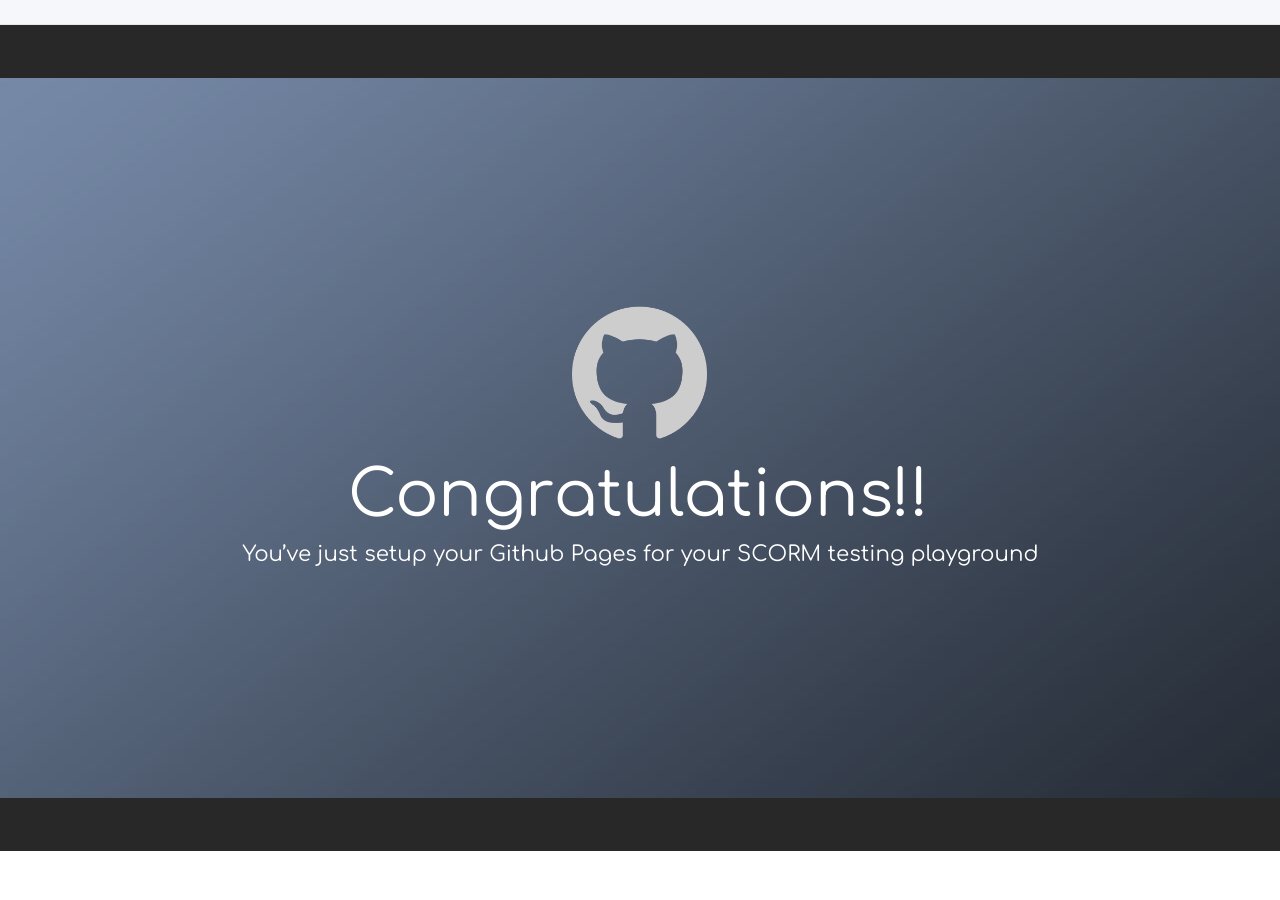
<file: index.html>
<!DOCTYPE html>
<html lang="en">
<head>
  <meta charset="utf-8">
  <title>SCORM 1.2 Sandbox – Storyline + pipwerks</title>
  <meta name="viewport" content="width=device-width, initial-scale=1" />
  <style>
    html, body { height: 100%; margin: 0; }
    header { padding: 12px 16px; font-family: system-ui, -apple-system, Segoe UI, Roboto, Arial, sans-serif; background:#f5f7fb; border-bottom:1px solid #e4e7ee;}
    header h1 { font-size: 18px; margin: 0 0 4px; }
    header p { margin: 0; font-size: 14px; color:#333; }
    iframe { width: 100%; height: calc(100% - 74px); border: 0; }
    .note { color:#555; font-size: 13px; }
    code { background:#eef1f7; padding:2px 4px; border-radius:4px; }
  </style>

  <!-- 1) pipwerks wrapper: REPLACE this stub with the official file -->
  <script src="pipwerks-scorm-api-wrapper.js"></script>

  <!-- 2) Mock LMS API (SCORM 1.2) for testing outside LMS -->
  <script src="scorm_mock_api_12.js"></script>

  <!-- 3) Bootstrap/bridge to use pipwerks easily -->
  <script src="storyline_scorm_boot.js"></script>
</head>
<body>
  <header>
  </header>
  <iframe src="story.html" title="Storyline Course"></iframe>
</body>
</html>
</file>
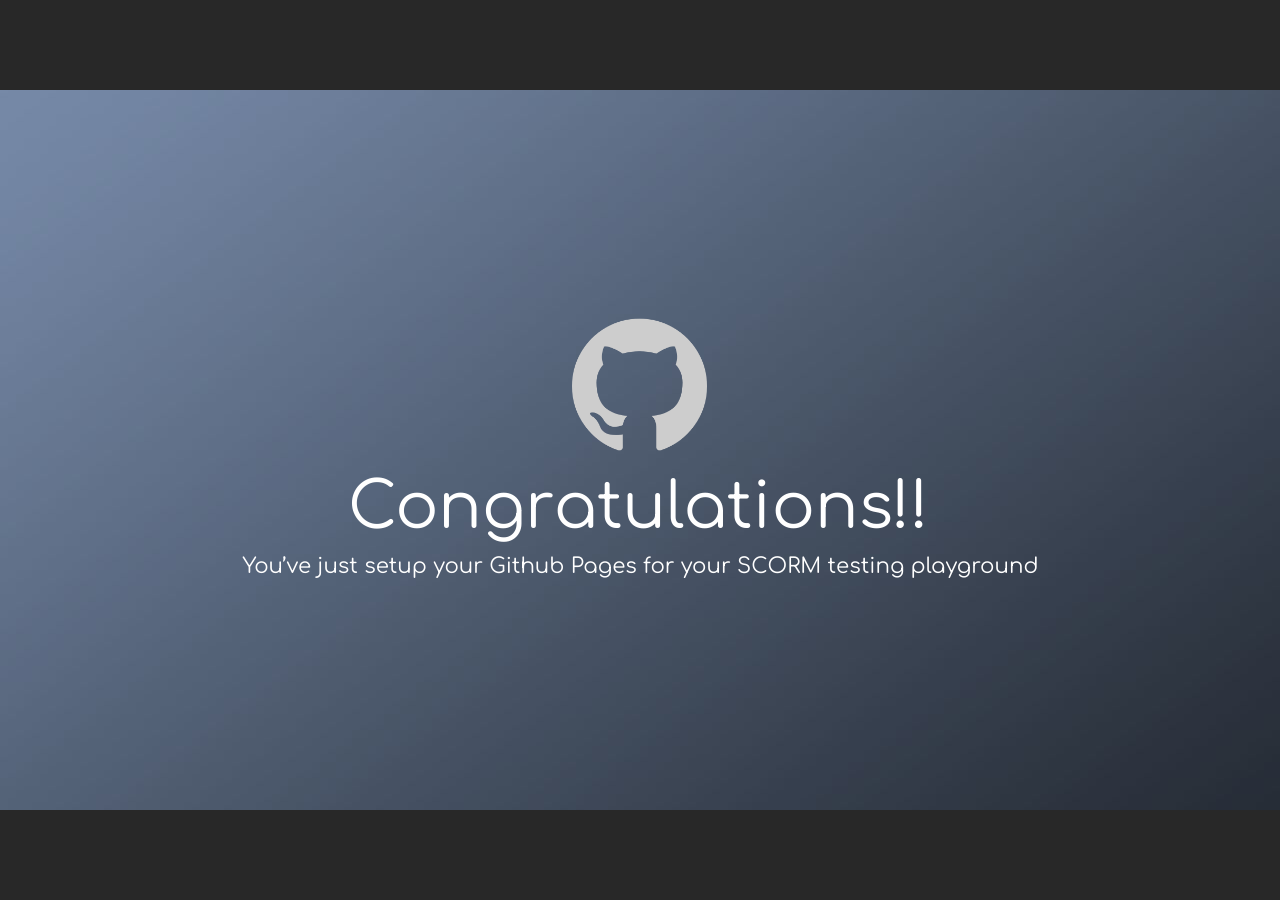
<file: story.html>
﻿<!doctype html>
<html lang="en-US">
<head>
  <meta charset="utf-8">
  <!-- Created using Storyline 360 x64 - http://www.articulate.com  -->
  <!-- version: 3.103.35301.0 -->
  <title>published_output</title>
  <meta http-equiv="x-ua-compatible" content="IE=edge"/>
  <meta name="viewport" content="width=device-width,initial-scale=1,user-scalable=no,shrink-to-fit=no,minimal-ui"/>
  <meta name="apple-mobile-web-app-capable" content="yes"/>
  <style>
    html, body { height: 100%; padding: 0; margin: 0 }
    #app { height: 100%; width: 100%; }
  </style>

  <script>
    window.DS = {};
    window.globals = {
      DATA_PATH_BASE: '',
      HAS_FRAME: true,
      HAS_SLIDE: true,

      lmsPresent: false,
      tinCanPresent: false,
      cmi5Present: false,
      aoSupport: false,
      scale: 'Scaled',
      captureRc: false,
      browserSize: 'optimal',
      bgColor: '#282828',
      features: 'DropInBase,MultipleQuizTracking,PlayerSizeOption',
      themeName: 'unified',
      preloaderColor: '#FFFFFF',
      suppressAnalytics: false,
      productChannel: 'stable',
      publishSource: 'storyline',
      aid: 'aid|a3fa4ef6-7406-5e9e-bbe8-481b0102d19e',
      cid: '405d2960-151c-4b14-82db-c1adf315a38a',
      playerVersion: '3.103.35301.0',
      publishTimestamp: '2025-09-27T08:52:58.0831744Z',
      maxIosVideoElements: 10,
      connectionSettings: { message: 'You%20are%20offline.%20Trying%20to%20reconnect...', useDarkTheme: false, mode: 'disabled' },
      hasFeature: function(feature) {
        return this.features.split(',').includes(feature);
      },
      
      parseParams: function(qs) {
        if (window.globals.parsedParams != null) {
          return window.globals.parsedParams;
        }
        qs = (qs || window.location.search.substr(1)).split('+').join(' ');
        var params = {},
            tokens,
            re = /[?&]?([^=]+)=([^&]*)/g;

        while (tokens = re.exec(qs)) {
          params[decodeURIComponent(tokens[1]).trim()] =
            decodeURIComponent(tokens[2]).trim();
        }
        window.globals.parsedParams = params;
        return params;
      }

    };

    if (window.flagsUnderTest != null) {
      window.globals.features = window.flagsUnderTest.reduce((accum, feature) => {
        if (!accum.includes(feature)) {
          accum.push(feature);
        }
        return accum;
      }, window.globals.features.split(',')).join();
    }
  </script>
  <script>
    var isIe11 = ('ActiveXObject' in window || window.MSBlobBuilder != null)
      && window.msCrypto != null && !window.ActiveXObject;
    if (isIe11) {
      window.globals.unsupportedBrowser = true;
      document.write(atob('[base64]'));
    }
  </script>

  <script>
    if (window.globals.hasFeature('Localization')) {
      
      
    }
  </script>

  
  
  <script>window.THREE = { };</script>
  
</head>
<body style="background: #282828" class="cs-HTML theme-unified">
  <!-- 360 -->
  <script>!function(){var e,i=/iPhone/i,o=/iPod/i,n=/iPad/i,t=/\biOS-universal(?:.+)Mac\b/i,r=/\bAndroid(?:.+)Mobile\b/i,a=/Android/i,d=/(?:SD4930UR|\bSilk(?:.+)Mobile\b)/i,p=/Silk/i,l=/Windows Phone/i,u=/\bWindows(?:.+)ARM\b/i,b=/BlackBerry/i,s=/BB10/i,c=/Opera Mini/i,f=/\b(CriOS|Chrome)(?:.+)Mobile/i,h=/Mobile(?:.+)Firefox\b/i,v=function(e){return void 0!==e&&"MacIntel"===e.platform&&"number"==typeof e.maxTouchPoints&&e.maxTouchPoints>1&&"undefined"==typeof MSStream};e=function(e){var m={userAgent:"",platform:"",maxTouchPoints:0};e||"undefined"==typeof navigator?"string"==typeof e?m.userAgent=e:e&&e.userAgent&&(m={userAgent:e.userAgent,platform:e.platform,maxTouchPoints:e.maxTouchPoints||0}):m={userAgent:navigator.userAgent,platform:navigator.platform,maxTouchPoints:navigator.maxTouchPoints||0};var g=m.userAgent,y=g.split("[FBAN");void 0!==y[1]&&(g=y[0]),void 0!==(y=g.split("Twitter"))[1]&&(g=y[0]);var A=function(e){return function(i){return i.test(e)}}(g),w={apple:{phone:A(i)&&!A(l),ipod:A(o),tablet:!A(i)&&(A(n)||v(m))&&!A(l),universal:A(t),device:(A(i)||A(o)||A(n)||A(t)||v(m))&&!A(l)},amazon:{phone:A(d),tablet:!A(d)&&A(p),device:A(d)||A(p)},android:{phone:!A(l)&&A(d)||!A(l)&&A(r),tablet:!A(l)&&!A(d)&&!A(r)&&(A(p)||A(a)),device:!A(l)&&(A(d)||A(p)||A(r)||A(a))||A(/\bokhttp\b/i)},windows:{phone:A(l),tablet:A(u),device:A(l)||A(u)},other:{blackberry:A(b),blackberry10:A(s),opera:A(c),firefox:A(h),chrome:A(f),device:A(b)||A(s)||A(c)||A(h)||A(f)},any:!1,phone:!1,tablet:!1};return w.any=w.apple.device||w.android.device||w.windows.device||w.other.device,w.phone=w.apple.phone||w.android.phone||w.windows.phone,w.tablet=w.apple.tablet||w.android.tablet||w.windows.tablet,w}(),"object"==typeof exports&&"undefined"!=typeof module?module.exports=e:"function"==typeof define&&define.amd?define((function(){return e})):this.isMobile=e}();
    window.isMobile.apple.tablet = window.isMobile.apple.tablet ||
      (navigator.platform === 'MacIntel' && navigator.maxTouchPoints > 1);
    window.isMobile.apple.device = window.isMobile.apple.device || window.isMobile.apple.tablet;
    window.isMobile.tablet = window.isMobile.tablet || window.isMobile.apple.tablet;
    window.isMobile.any = window.isMobile.any || window.isMobile.apple.tablet;
  </script>

  <div id="focus-sink" tabindex="-1"></div>

  <div id="preso"></div>
  <script>
    (function() {

      var classTypes = [ 'desktop', 'mobile', 'phone', 'tablet' ];

      var addDeviceClasses = function(prefix, testObj) {
        var curr, i;
        for (i = 0; i < classTypes.length; i++) {
          curr = classTypes[i];
          if (testObj[curr]) {
            document.body.classList.add(prefix + curr);
          }
        }
      };

      var params = window.globals.parseParams(),
          isDevicePreview = params.devicepreview === '1',
          isPhoneOverride = params.deviceType === 'phone' || (isDevicePreview && params.phone == '1'),
          isTabletOverride = (params.deviceType === 'tablet' || isDevicePreview) && !isPhoneOverride,
          isMobileOverride = isPhoneOverride || isTabletOverride;

      var deviceView = {
        desktop: !window.isMobile.any && !isMobileOverride,
        mobile: window.isMobile.any || isMobileOverride,
        phone: isPhoneOverride || (window.isMobile.phone && !isTabletOverride),
        tablet: isTabletOverride || window.isMobile.tablet
      };

      window.globals.deviceView = deviceView;
      window.isMobile.desktop = !window.isMobile.any;
      window.isMobile.mobile = window.isMobile.any;

      addDeviceClasses('view-', deviceView);

    })();
  </script>
  
  <script src='story_content/triggers.js' type=text/javascript></script>
<script src='story_content/user.js' type=text/javascript></script>
  <div class="slide-loader"></div>

  <script>
    var doc = document, loader = doc.body.querySelector('.slide-loader'); [ 1, 2, 3 ].forEach(function(n) { var d = doc.createElement('div'); d.style.backgroundColor = window.globals.preloaderColor; d.classList.add('mobile-loader-dot'); d.classList.add('dot' + n); loader.appendChild(d); });
  </script>

  <div class="mobile-load-title-overlay" style="display: none">
    <div class="mobile-load-title">published_output</div>
  </div>

  <div class="mobile-chrome-warning"></div>

  
<style>
  .warn-connection-dialog {
    display: none;
    background: transparent;
    pointer-events: all;
    position: fixed;
    left: 0;
    top: 0;
    width: 100%;
    height: 100%;
    z-index: 999;
  }

  .warn-connection-content {
    pointer-events: all;
    border-radius: 4px;
    background: white;
    border: 1px solid #E7E7E7;
    color: #333333;
    box-shadow: 0 2px 4px rgba(0, 0, 0, 0.25);
    transition: all 150ms ease-out;
    position: absolute;
    white-space: nowrap;
  }

  .view-phone.is-landscape .warn-connection-content {
    left: 23px;
    bottom: 23px;
  }

  .view-tablet.is-landscape .warn-connection-content {
    left: 50%;
    top: 20px;
    transform: translateX(-50%);
  }

  .view-mobile.is-portrait .warn-connection-content {
    transform: translate(-50%, calc(-100% - 15px));
  }

  .warn-connection-content p {
    display: inline-block;
    margin: 0 8px 0 0;
    line-height: 33px;
    font-size: 11px;
  }

  .warn-connection-content svg {
    position: relative;
    vertical-align: middle;
    margin: 0 2px 2px 8px;
  }

  .view-desktop .warn-connection-content {
    left: 1.5em;
    bottom: 1.5em;
  }

  .view-desktop .warn-connection-content p {
    font-size: 1.1em;
  }

  .is-offline .warn-connection-dialog {
    display: block;
  }

  .is-offline .cs-panel * {
    pointer-events: none !important;
  }

  .is-offline .cs-panel {
    pointer-events: all !important;
  }

  .is-offline #nav-controls * {
    pointer-events: none !important;
  }

  .is-offline #nav-controls {
    pointer-events: all !important;
  }
</style>

<div class="warn-connection-dialog" role="alertdialog" aria-modal="true" tabindex="0" aria-labelledby="warn-connection-message">
  <div class="warn-connection-content">
    <svg width="17" height="15" viewBox="0 0 17 15" xmlns="http://www.w3.org/2000/svg">
      <path fill="#8F0000" stroke="white" d="M16.07,12.98 L15.88,12.23 L9.51,1.21 C8.97,0.26,7.6,0.26,7.06,1.21 L0.69,12.23 C0.15,13.16,0.81,14.36,1.91,14.36 H14.65 C15.47,14.36,16.05,13.7,16.07,12.98 Z"/>
      <path fill="white" stroke="white" d="M8.58,5.5 C8.35,5.28,8.5,5.35,8.21,5.32 C8.09,5.35,7.97,5.49,7.96,5.67 C7.97,5.79,7.98,5.92,7.98,6.04 L7.98,6.04 C7.99,6.17,8,6.31,8.01,6.43 L8.01,6.44 C8.03,6.92,8.06,7.41,8.09,7.9 L8.09,7.9 C8.12,8.39,8.14,8.88,8.17,9.37 C8.17,9.39,8.18,9.42,8.2,9.44 C8.23,9.46,8.25,9.47,8.28,9.47 C8.31,9.47,8.34,9.46,8.35,9.44 C8.37,9.43,8.38,9.4,8.39,9.35 L8.39,9.34 C8.39,9.24,8.4,9.15,8.4,9.05 L8.4,9.05 C8.41,8.96,8.41,8.86,8.42,8.75 C8.43,8.44,8.45,8.12,8.47,7.81 L8.47,7.81 C8.49,7.49,8.51,7.18,8.53,6.87 C8.55,6.46,8.56,6.05,8.59,5.64 L8.6,5.62 C8.6,5.57,8.59,5.53,8.58,5.5 L8.21,5.32 Z"/>
      <circle fill="white" stroke="white" cx="8.3" cy="11.35" r="0.3"/>
    </svg>
    <p id="warn-connection-message">You are offline. Trying to reconnect...</p>
  </div>
</div>

<script>
  (function() {
    window.DS.connection = {
      warningShown: false,
      assets: {},
      loadingAssetGroup: false,
      retryDelay: 500
    };

    var connectionSettings = window.globals.connectionSettings || {};

    var useConnectionMessages = window.AbortController != null &&
      window.location.protocol != 'file:' &&
      connectionSettings.mode === 'normal';

    window.DS.connection.useConnectionMessages = useConnectionMessages;

    var assetCount = 0;
    var checkLoadedId;


    if (useConnectionMessages && connectionSettings != null) {
      var contentEl = document.querySelector('.warn-connection-content');
      var messageEl = contentEl.querySelector('p');

      if (connectionSettings.useDarkTheme) {
        contentEl.style.borderColor = '#BABBBA';
        contentEl.style.backgroundColor = '#282828';
        contentEl.style.color = '#FFFFFF';
      }

      if (connectionSettings.message != null) {
        messageEl.textContent = window.decodeURIComponent(connectionSettings.message);
      }
    }

    function checkAssetsReady() {
      for (var i in DS.connection.assets) {
        if (!DS.connection.assets[i].success) {
          return false;
        }
      }
      return true;
    }

    function stopAssetGroup() {
      if (!useConnectionMessages) { return; }

      assetCount = 0;

      DS.connection.oldAssetGroup = DS.connection.assets;
      DS.connection.assets = {};
      DS.connection.loadingAssetGroup = false;
      clearInterval(checkLoadedId);
    }

    function startAssetGroup() {
      if (!useConnectionMessages) { return; }
      var ticks = 0;
      clearInterval(checkLoadedId);
      checkLoadedId = setInterval(function() {
        var loaded = 0;
        if (assetCount === 0 && loaded === 0) {
          clearInterval(checkLoadedId);
          return;
        }

        for (var i in DS.connection.assets) {
          if (DS.connection.assets[i].success) {
            loaded++;
          }
        }

        if (assetCount === loaded && checkAssetsReady()) {
          for (var i in DS.connection.assets) {
            if (DS.connection.assets[i].action) {
              DS.connection.assets[i].action();
            }
          }
          hideWarning();
          stopAssetGroup();
        }
      }, 100)
    }

    function requiredAsset(url, action, retry, type) {
      if (!useConnectionMessages) { return; }
      if (DS.connection.assets[url]) { return; }

      DS.connection.assets[url] = {
        success: false, action: action, retry: retry, type: type
      };
      assetCount = Object.keys(DS.connection.assets).length;
      if (!DS.connection.loadingAssetGroup) {
        startAssetGroup();
      }
      DS.connection.loadingAssetGroup = true;
    }

    function assetLoaded(url) {
      if (!useConnectionMessages) { return; }
      if (DS.connection.assets[url]) {
        DS.connection.assets[url].success = true;
      }
    }

    function assetFailed(url) {
      if (!useConnectionMessages) { return; }
      if (!DS.connection.assets[url]) {
        if (/\.js$/.test(url) && url.indexOf('transcripts') === -1) {
          setTimeout(function() {
            if (DS.connection.lastSlideLoaded != null) {
              DS.connection.lastSlideLoaded();
            }
          }, DS.connection.retryDelay);
        }
        return;
      }
      if (!DS.connection.warningShown) { showWarning(); }
      if (DS.connection.assets[url].retry) {
        setTimeout(function() {
          if (!DS.connection.assets[url].success) {
            DS.connection.assets[url].retry()
          }
        }, DS.connection.retryDelay);
      }
    }

    function hideWarning() {
      document.body.classList.remove('is-offline');
      DS.connection.warningShown = false;
      enableKeys();
    }
    DS.connection.hideWarning = hideWarning

    function showWarning(btn) {
      document.body.classList.add('is-offline')
      DS.connection.warningShown = true;
      updateWarningPosition();
      disableKeys();
    }

    function updateWarningPosition() {
      if (!DS.connection.warningShown) {
        return;
      }

      var isPortrait = document.body.classList.contains('is-portrait');
      var isMobile = document.body.classList.contains('view-mobile');
      var warningEl = document.querySelector('.warn-connection-content');

      if (isPortrait && isMobile) {
        var slide = document.querySelector('.primary-slide');
        var slideRect = slide != null
          ? slide.getBoundingClientRect()
          : { top: window.innerHeight, left: 0, width: window.innerWidth };

        warningEl.style.top = `${slideRect.top}px`
        warningEl.style.left = `${slideRect.left + slideRect.width / 2}px`
      } else {
        warningEl.style.top = null;
        warningEl.style.left = null;
      }

      window.requestAnimationFrame(updateWarningPosition);
    }

    function onDisableKeyDown(e) {
      e.preventDefault();
      e.stopImmediatePropagation();
    }

    function onDisableKeyUp(e) {
      e.preventDefault();
      e.stopImmediatePropagation();
    }

    var accStyle = document.createElement('style');
    var warnDialogEl = document.querySelector('.warn-connection-dialog');

    function disableKeys() {
      if (DS.views && DS.views.nsStack && DS.views.nsStack.length === 1) {
        DS.views.nsStack[0].tabReachable = false
        DS.views.nsStack[0].updateTabIndex(true);
      }

      accStyle.innerHTML = '.acc-shadow-dom { display: none; }';
      document.body.appendChild(accStyle);

      warnDialogEl.parentNode.append(warnDialogEl);
      warnDialogEl.focus();
    }

    function enableKeys() {
      accStyle.remove();
      if (DS.views && DS.views.nsStack && DS.views.nsStack.length === 1 && DS.views.nsStack[0].name === '_frame') {
        DS.views.nsStack[0].tabReachable = true;
        DS.views.nsStack[0].updateTabIndex();
      }
    }

    // these will all be noops if the feature flag isn't set in
    // the data and `window.globals.features`
    DS.connection.requiredAsset = requiredAsset;
    DS.connection.assetLoaded = assetLoaded;
    DS.connection.assetFailed = assetFailed;
    DS.connection.stopAssetGroup = stopAssetGroup;
    DS.connection.startAssetGroup = startAssetGroup;
  })();
</script>


  <script>
    
    if (window.autoSpider && window.vInterfaceObject) {
      document.querySelector('.mobile-load-title-overlay').style.display = 'none';
    }
  </script>

  

  <link rel="stylesheet" href="html5/data/css/output.min.css" data-noprefix/>
</body>
<script src="html5/lib/scripts/bootstrapper.min.js"></script>
</html>
</file>
